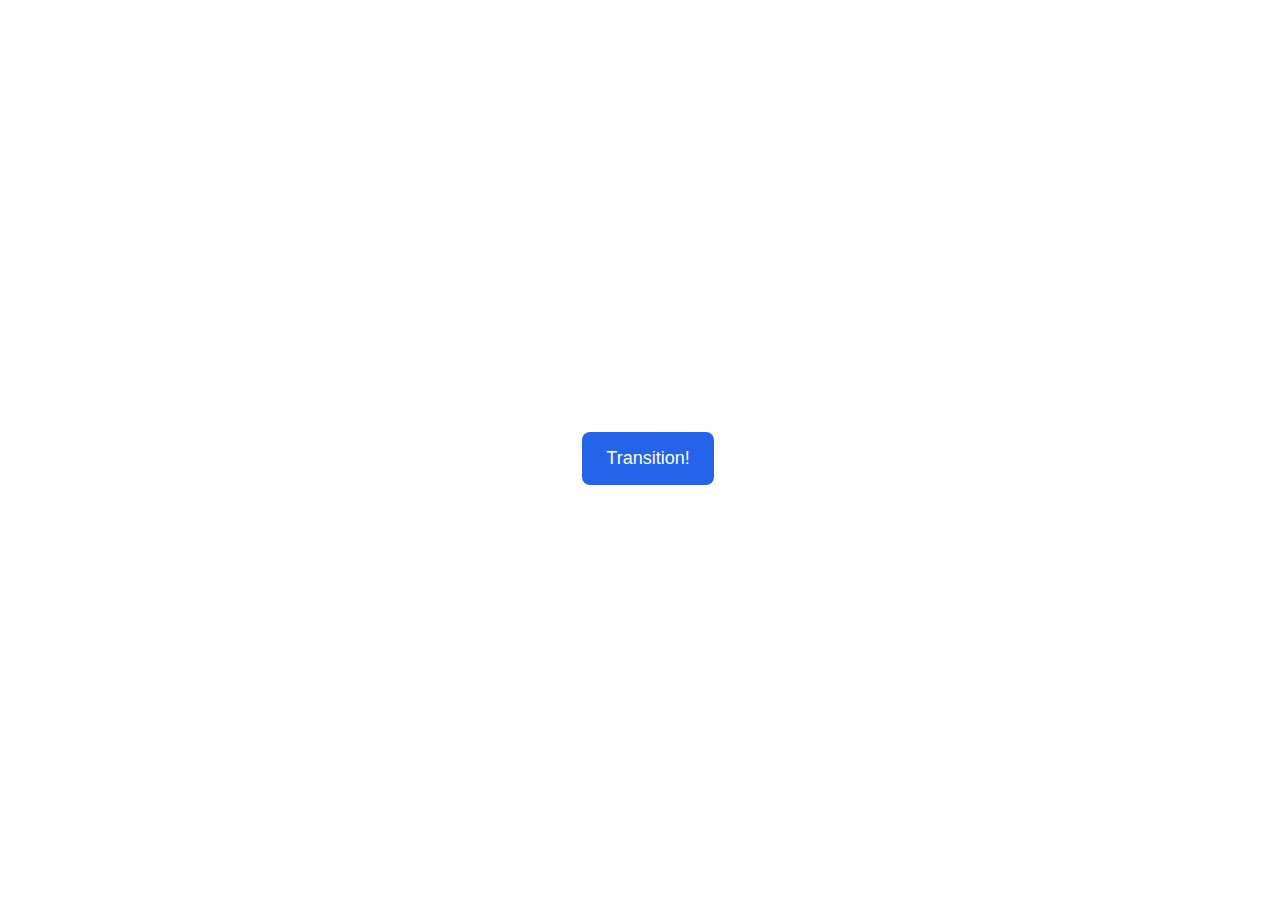
<file: css-exercises/animation/01-button-hover/index.html>
<!DOCTYPE html>
<html lang="en">
  <head>
    <meta charset="UTF-8" />
    <meta http-equiv="X-UA-Compatible" content="IE=edge" />
    <meta name="viewport" content="width=device-width, initial-scale=1.0" />
    <title>Button Hover</title>
    <link rel="stylesheet" href="style.css" />
  </head>
  <body>
    <div id="transition-container">
      <button>Transition!</button>
    </div>
  </body>
</html>
</file>
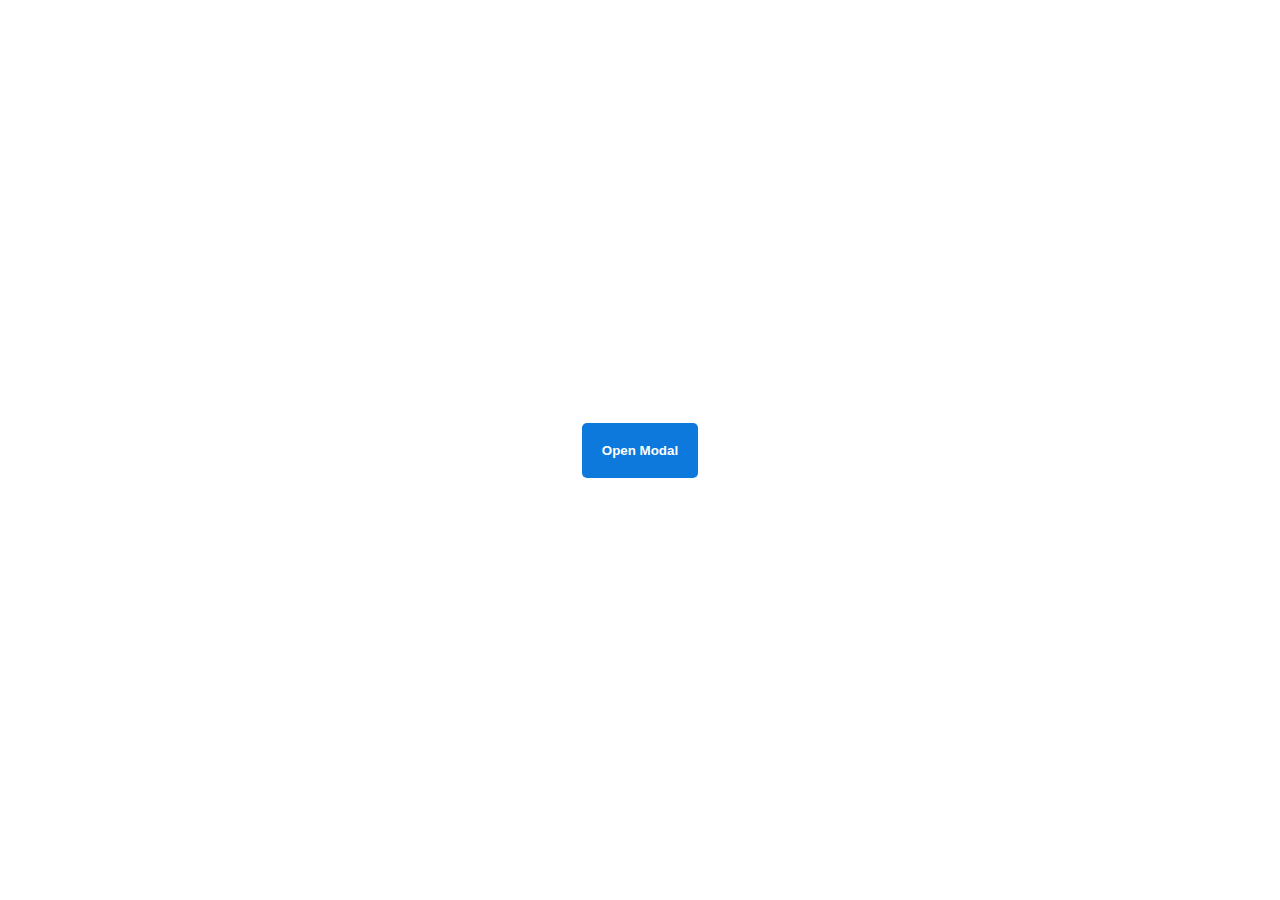
<file: css-exercises/animation/02-pop-up/index.html>
<!DOCTYPE html>
<html lang="en">
  <head>
    <meta charset="UTF-8" />
    <meta http-equiv="X-UA-Compatible" content="IE=edge" />
    <meta name="viewport" content="width=device-width, initial-scale=1.0" />
    <title>Popup</title>
    <link rel="stylesheet" href="style.css" />
  </head>
  <body>
    <div class="backdrop"></div>
    <div class="popup-modal">
      <h1>Look at me!</h1>
      <p>I'm a pop up dialog!</p>
      <button id="close-modal">Close Modal</button>
    </div>
    <div class="button-container">
      <button id="trigger-modal">Open Modal</button>
    </div>
    <script src="script.js"></script>
  </body>
</html>
</file>
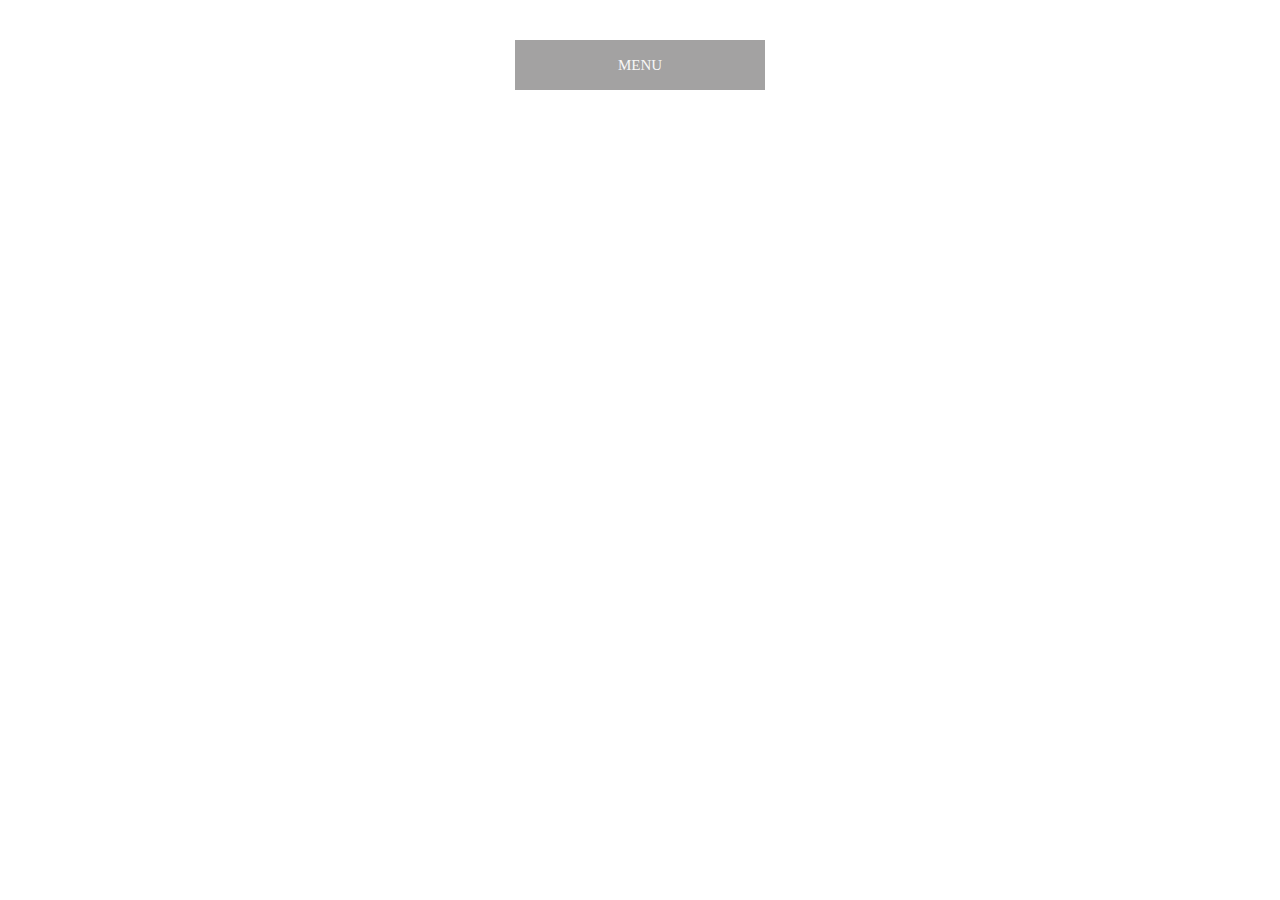
<file: css-exercises/animation/03-dropdown-menu/index.html>
<!DOCTYPE html>
<html lang="en">
  <head>
    <meta charset="UTF-8" />
    <meta http-equiv="X-UA-Compatible" content="IE=edge" />
    <meta name="viewport" content="width=device-width, initial-scale=1.0" />
    <title>Dropdown Menu</title>
    <link rel="stylesheet" href="style.css" />
  </head>
  <body>
    <div class="dropdown-container">
        <div class="menu-title">MENU</div>
        <ul class="dropdown-menu">
            <li>ITEM 1</li>
            <li>ITEM 2</li>
            <li>ITEM 3</li>
            <li>ITEM 4</li>
            <li>ITEM 5</li>
        </ul>
    </div>
    <script src="script.js"></script>
  </body>
</html>
</file>
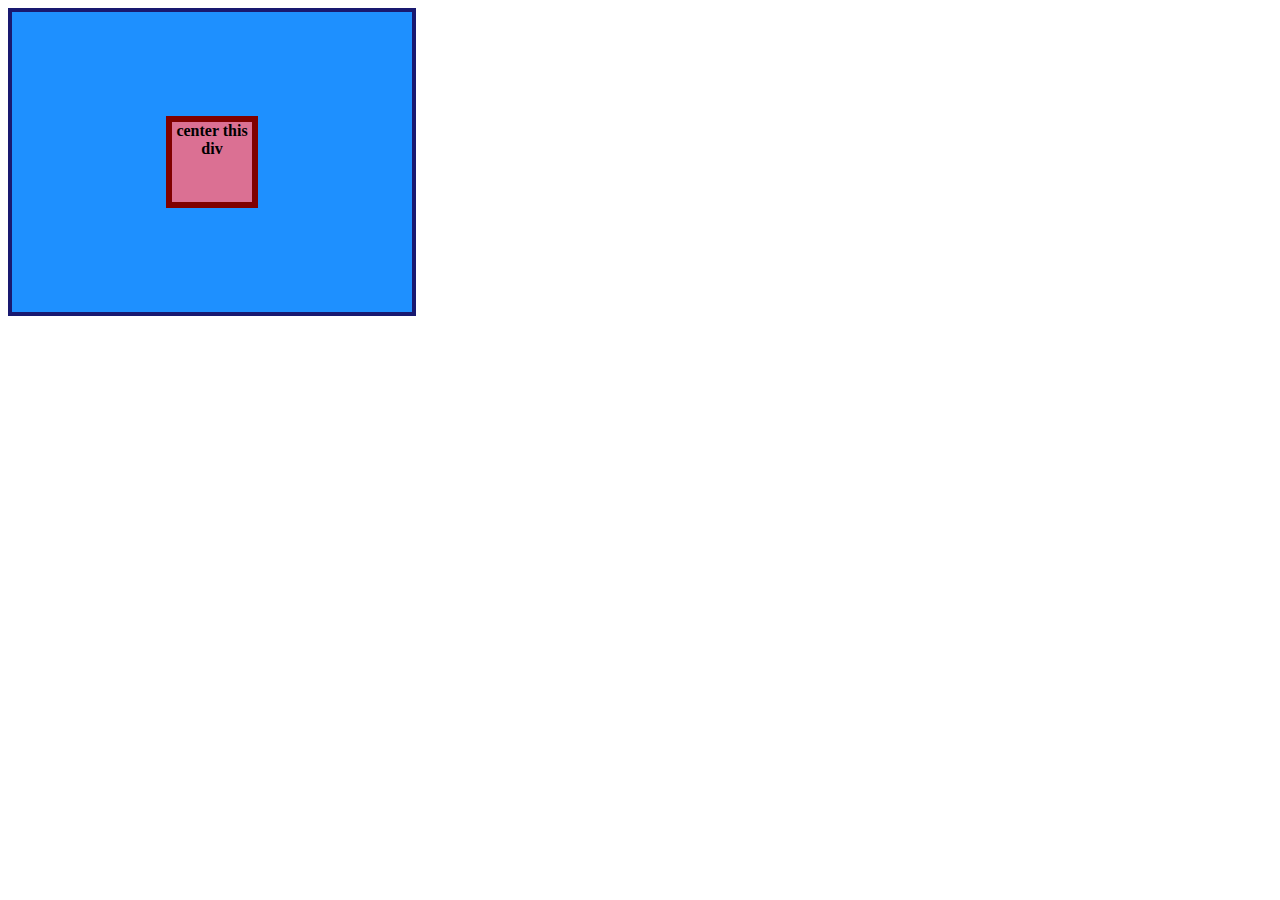
<file: css-exercises/flex/01-flex-center/index.html>
<!DOCTYPE html>
<html lang="en">
  <head>
    <meta charset="UTF-8">
    <meta http-equiv="X-UA-Compatible" content="IE=edge">
    <meta name="viewport" content="width=device-width, initial-scale=1.0">
    <title>CENTER THIS DIV</title>
    <link rel="stylesheet" href="style.css">
  </head>
  <body>
    <div class="container">
      <div class="box">center this div</div>
    </div>
  </body>
</html>
</file>
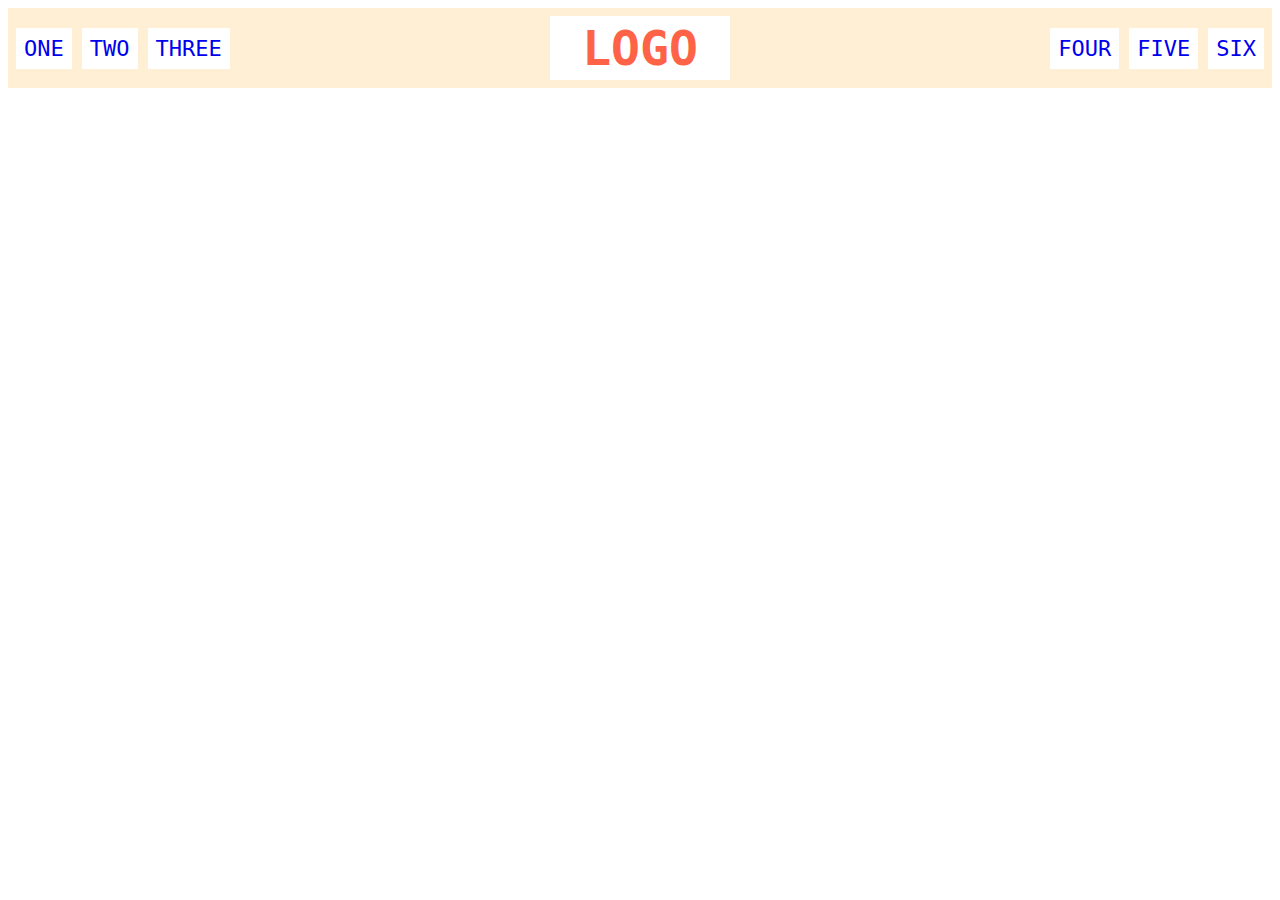
<file: css-exercises/flex/02-flex-header/index.html>
<!DOCTYPE html>
<html lang="en">
  <head>
    <meta charset="UTF-8">
    <meta http-equiv="X-UA-Compatible" content="IE=edge">
    <meta name="viewport" content="width=device-width, initial-scale=1.0">
    <title>Flex Header</title>
    <link rel="stylesheet" href="style.css">
  </head>
  <body>
    <div class="header">
      <div class="left-links">
        <ul>
          <li><a href="#">ONE</a></li>
          <li><a href="#">TWO</a></li>
          <li><a href="#">THREE</a></li>
        </ul>
      </div>
      <div class="logo">LOGO</div>
      <div class="right-links">
        <ul>
          <li><a href="#">FOUR</a></li>
          <li><a href="#">FIVE</a></li>
          <li><a href="#">SIX</a></li>
        </ul>
      </div>
    </div>
  </body>
</html>
</file>
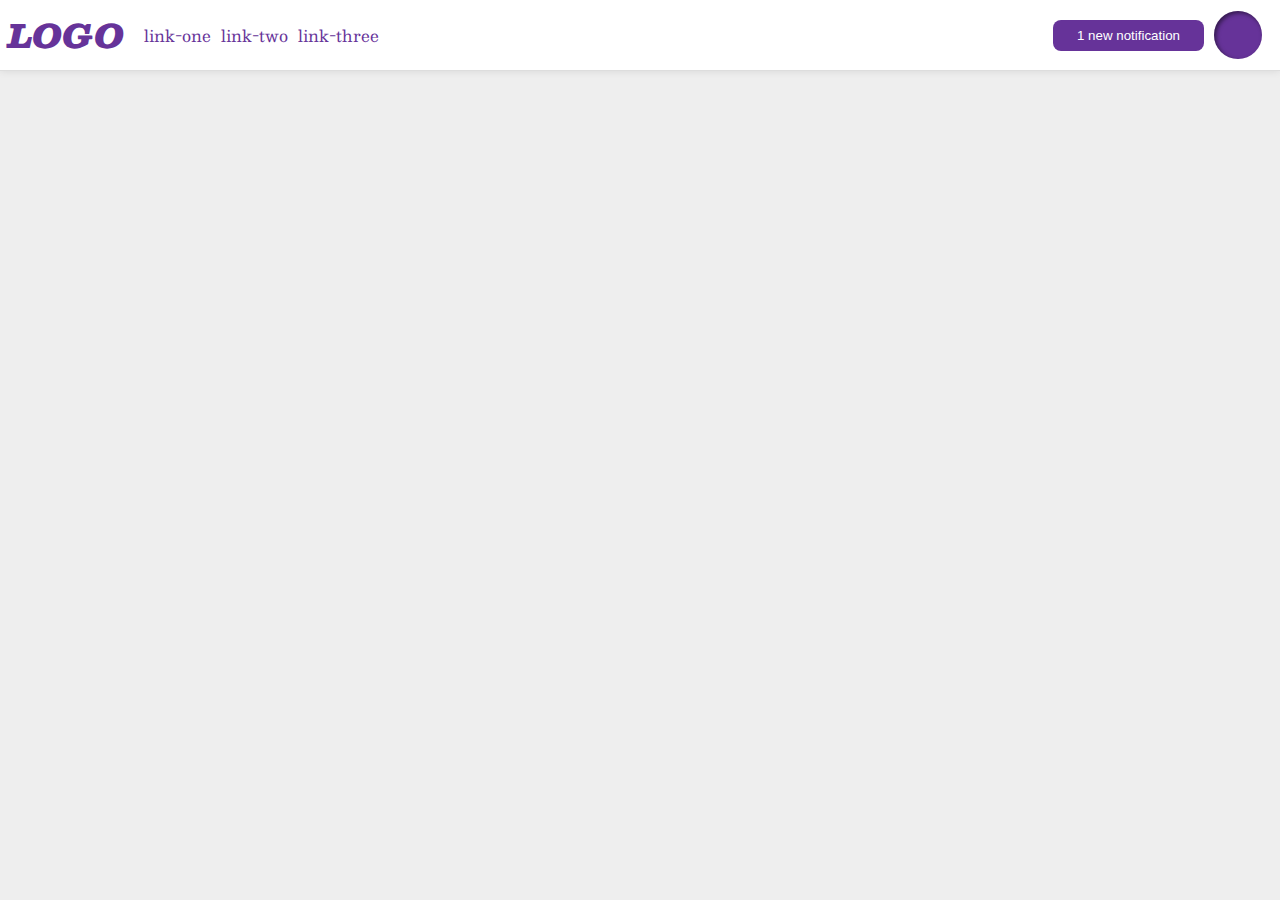
<file: css-exercises/flex/03-flex-header-2/index.html>
<!DOCTYPE html>
<html lang="en">
  <head>
    <meta charset="UTF-8">
    <meta http-equiv="X-UA-Compatible" content="IE=edge">
    <meta name="viewport" content="width=device-width, initial-scale=1.0">
    <title>Flex Header 2</title>
    <link rel="stylesheet" href="style.css">
  </head>
  <body>
    <div class="header">
      <div class="logo">
        LOGO
      </div>
      <ul class="links">
        <li><a href="https://google.com">link-one</a></li>
        <li><a href="https://google.com">link-two</a></li>
        <li><a href="https://google.com">link-three</a></li>
      </ul>
      <button class="notifications">
        1 new notification
      </button>
      <div class="profile-image"></div>
    </div>
  </body>
</html>
</file>
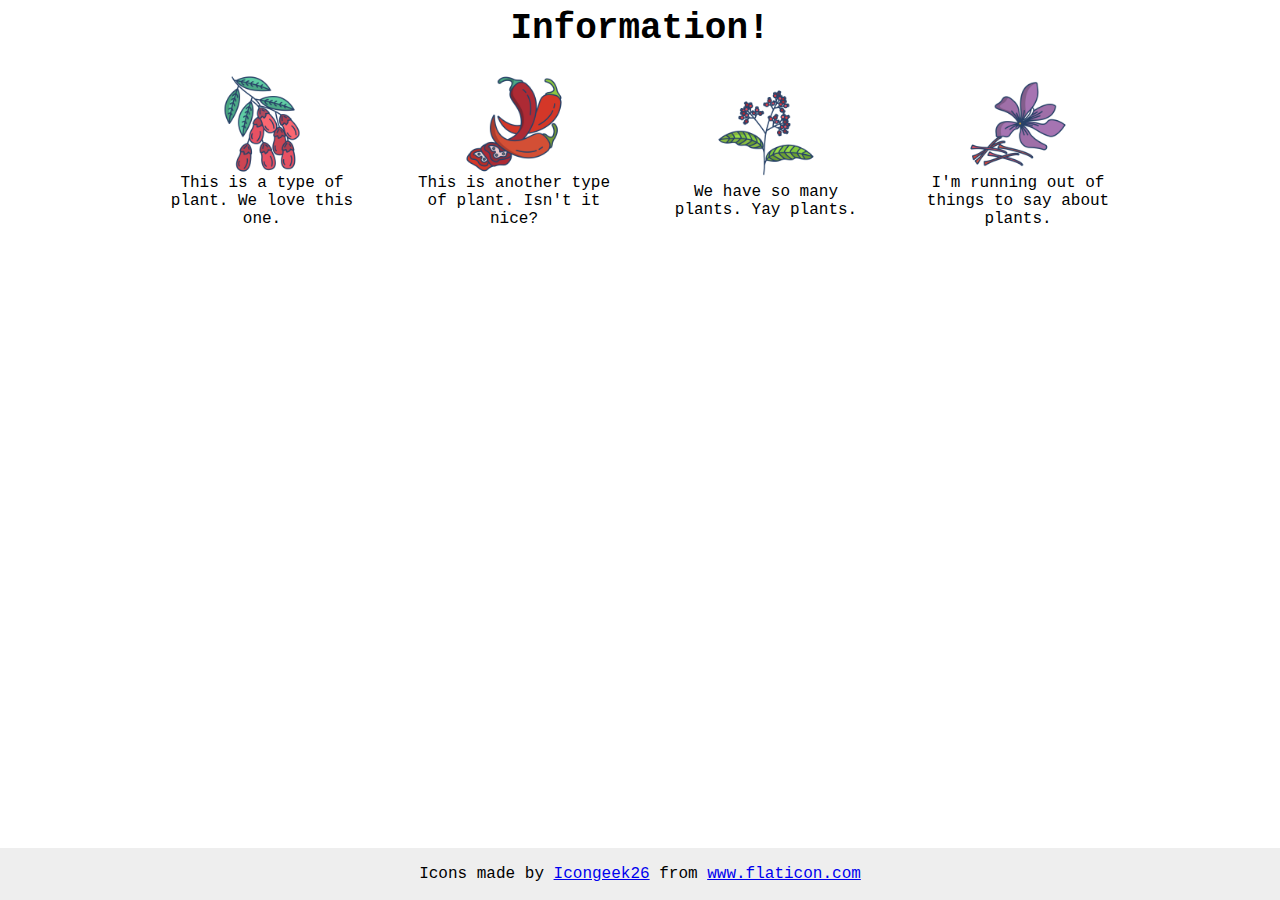
<file: css-exercises/flex/04-flex-information/index.html>
<!DOCTYPE html>
<html lang="en">
  <head>
    <meta charset="UTF-8" />
    <meta http-equiv="X-UA-Compatible" content="IE=edge" />
    <meta name="viewport" content="width=device-width, initial-scale=1.0" />
    <title>Information</title>
    <link rel="stylesheet" href="style.css" />
  </head>
  <body>
    <div class="title">Information!</div>
    <div class="container">
      <div class="tarjeta">
        <img src="./images/barberry.png" alt="barberry" />
        <div class="text">This is a type of plant. We love this one.</div>
      </div>

      <div class="tarjeta">
        <img src="./images/chilli.png" alt="chili" />
        <div class="text">This is another type of plant. Isn't it nice?</div>
      </div>
      <div class="tarjeta">
        <img src="./images/pepper.png" alt="pepper" />
        <div class="text">We have so many plants. Yay plants.</div>
      </div>
      <div class="tarjeta">
        <img src="./images/saffron.png" alt="saffron" />
        <div class="text">I'm running out of things to say about plants.</div>
      </div>
    </div>

    <!-- disregard this section, it's here to give attribution to the creator of these icons -->
    <div class="footer">
      <div>
        Icons made by
        <a href="https://www.flaticon.com/authors/icongeek26" title="Icongeek26"
          >Icongeek26</a
        >
        from
        <a href="https://www.flaticon.com/" title="Flaticon"
          >www.flaticon.com</a
        >
      </div>
    </div>
  </body>
</html>
</file>
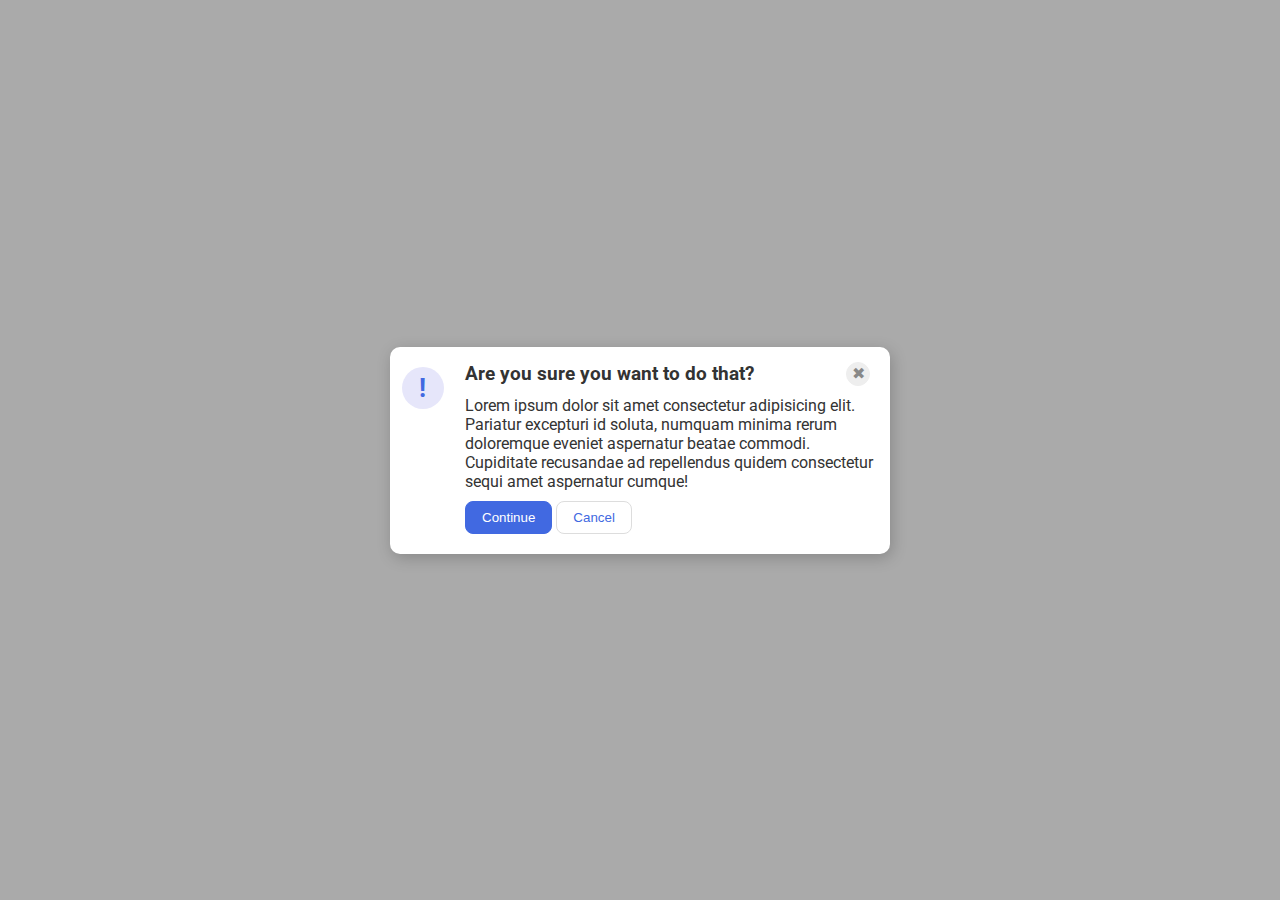
<file: css-exercises/flex/05-flex-modal/index.html>
<!DOCTYPE html>
<html lang="en">
  <head>
    <meta charset="UTF-8" />
    <meta http-equiv="X-UA-Compatible" content="IE=edge" />
    <meta name="viewport" content="width=device-width, initial-scale=1.0" />
    <link rel="stylesheet" href="style.css" />
    <title>Modal</title>
  </head>
  <body>
    <div class="modal">
      <div class="icon">!</div>

      <div class="lado">
        <div class="estilo">
          <div class="header">Are you sure you want to do that?</div>
          <button class="close-button">✖</button>
        </div>

        <div class="text">
          Lorem ipsum dolor sit amet consectetur adipisicing elit. Pariatur
          excepturi id soluta, numquam minima rerum doloremque eveniet
          aspernatur beatae commodi. Cupiditate recusandae ad repellendus quidem
          consectetur sequi amet aspernatur cumque!
        </div>
        <button class="continue">Continue</button>
        <button class="cancel">Cancel</button>
      </div>
    </div>
  </body>
</html>
</file>
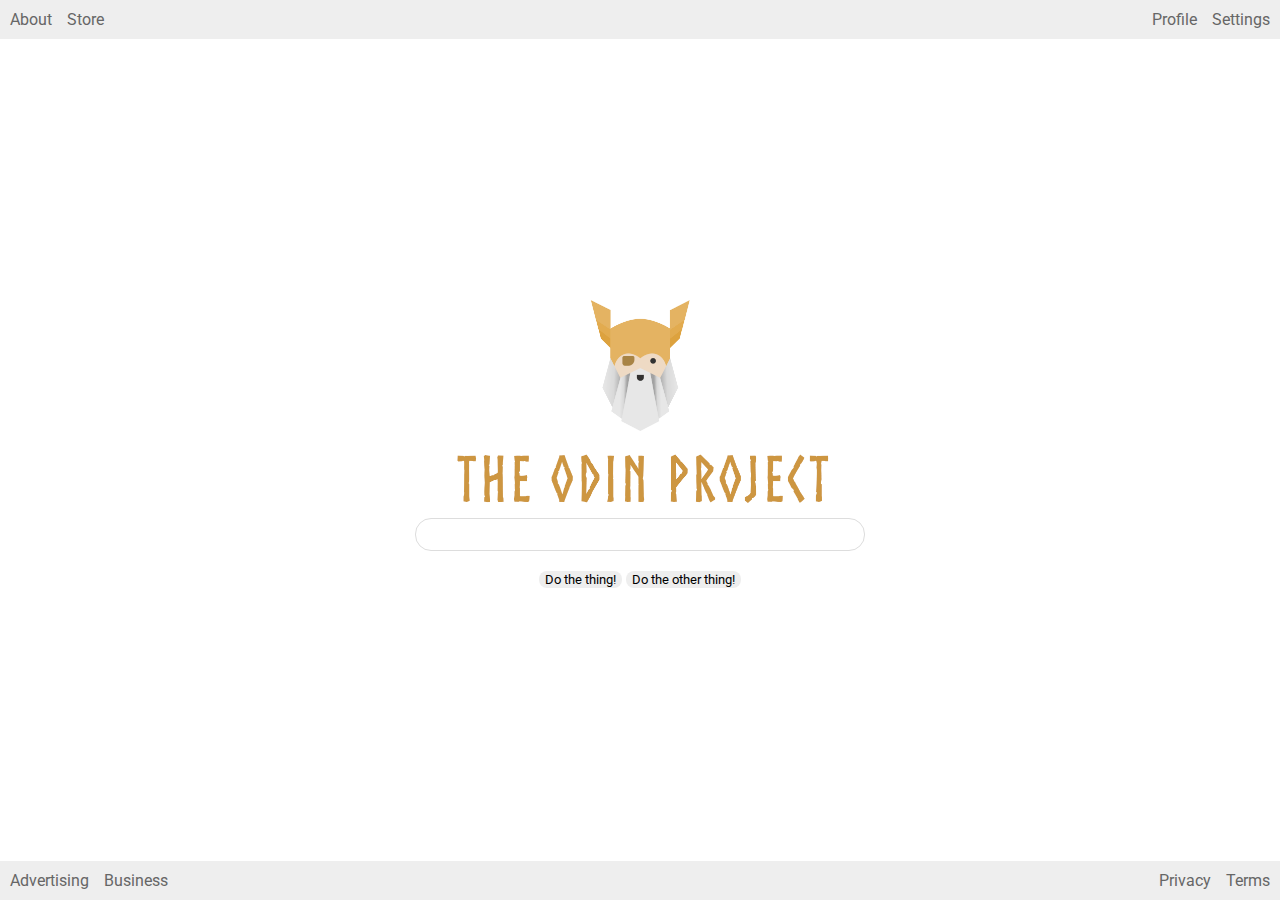
<file: css-exercises/flex/06-flex-layout/index.html>
<!DOCTYPE html>
<html lang="en">
  <head>
    <meta charset="UTF-8" />
    <meta http-equiv="X-UA-Compatible" content="IE=edge" />
    <meta name="viewport" content="width=device-width, initial-scale=1.0" />
    <title>LAYOUT</title>
    <link rel="stylesheet" href="./style.css" />
  </head>
  <body>
    <div class="container">
      <div class="header">
      <ul class="left-links">
        <li><a href="#">About</a></li>
        <li><a href="#">Store</a></li>
      </ul>
      <ul class="right-links">
        <li><a href="#">Profile</a></li>
        <li><a href="#">Settings</a></li>
      </ul>
    </div>
   
    <div class="content">
      <img
        src="./logo.png"
        alt="Project logo. Represents odin with the project name."
      />
      <div class="input">
        <input type="text" />
      </div>
      <div class="buttons">
        <button>Do the thing!</button>
        <button>Do the other thing!</button>
      </div>
    </div>
    <div class="footer">
      <ul class="left-links">
        <li><a href="#">Advertising</a></li>
        <li><a href="#">Business</a></li>
      </ul>
      <ul class="right-links">
        <li><a href="#">Privacy</a></li>
        <li><a href="#">Terms</a></li>
      </ul>
    </div>
    </div>
    
  </body>
</html>
</file>
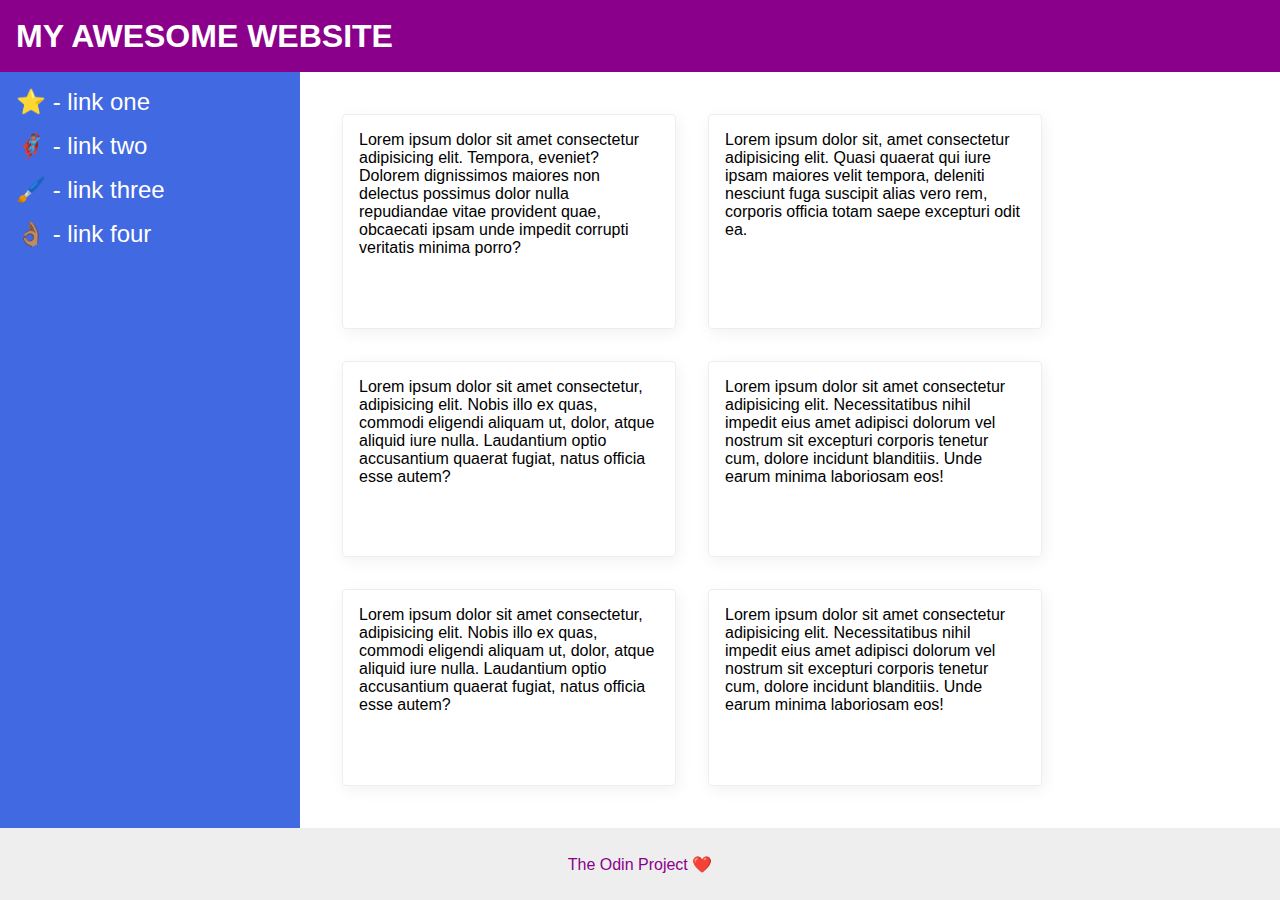
<file: css-exercises/flex/07-flex-layout-2/index.html>
<!DOCTYPE html>
<html lang="en">
  <head>
    <meta charset="UTF-8">
    <meta http-equiv="X-UA-Compatible" content="IE=edge">
    <meta name="viewport" content="width=device-width, initial-scale=1.0">
    <title>The Holy Grail</title>
    <link rel="stylesheet" href="style.css">
  </head>
  <body>
    <div class="container">
      <div class="header">
        MY AWESOME WEBSITE
      </div>
       <div class="sidebar-conte">
        <div class="sidebar">
          <ul>
            <li><a href="#">⭐ - link one</a></li>
            <li><a href="#">🦸🏽‍♂️ - link two</a></li>
            <li><a href="#">🖌️ - link three</a></li>
            <li><a href="#">👌🏽 - link four</a></li>
          </ul>
        </div>
       <div class="container-card">
          <div class="card">Lorem ipsum dolor sit amet consectetur adipisicing elit. Tempora, eveniet? Dolorem dignissimos maiores non delectus possimus dolor nulla repudiandae vitae provident quae, obcaecati ipsam unde impedit corrupti veritatis minima porro?</div>
        <div class="card">Lorem ipsum dolor sit, amet consectetur adipisicing elit. Quasi quaerat qui iure ipsam maiores velit tempora, deleniti nesciunt fuga suscipit alias vero rem, corporis officia totam saepe excepturi odit ea.</div>
        <div class="card">Lorem ipsum dolor sit amet consectetur, adipisicing elit. Nobis illo ex quas, commodi eligendi aliquam ut, dolor, atque aliquid iure nulla. Laudantium optio accusantium quaerat fugiat, natus officia esse autem?</div>
        <div class="card">Lorem ipsum dolor sit amet consectetur adipisicing elit. Necessitatibus nihil impedit eius amet adipisci dolorum vel nostrum sit excepturi corporis tenetur cum, dolore incidunt blanditiis. Unde earum minima laboriosam eos!</div>
        <div class="card">Lorem ipsum dolor sit amet consectetur, adipisicing elit. Nobis illo ex quas, commodi eligendi aliquam ut, dolor, atque aliquid iure nulla. Laudantium optio accusantium quaerat fugiat, natus officia esse autem?</div>
        <div class="card">Lorem ipsum dolor sit amet consectetur adipisicing elit. Necessitatibus nihil impedit eius amet adipisci dolorum vel nostrum sit excepturi corporis tenetur cum, dolore incidunt blanditiis. Unde earum minima laboriosam eos!</div>
       </div>
       </div>

      <div class="footer">
        The Odin Project ❤️
      </div>
    </div>
  
  </body>
</html>
</file>
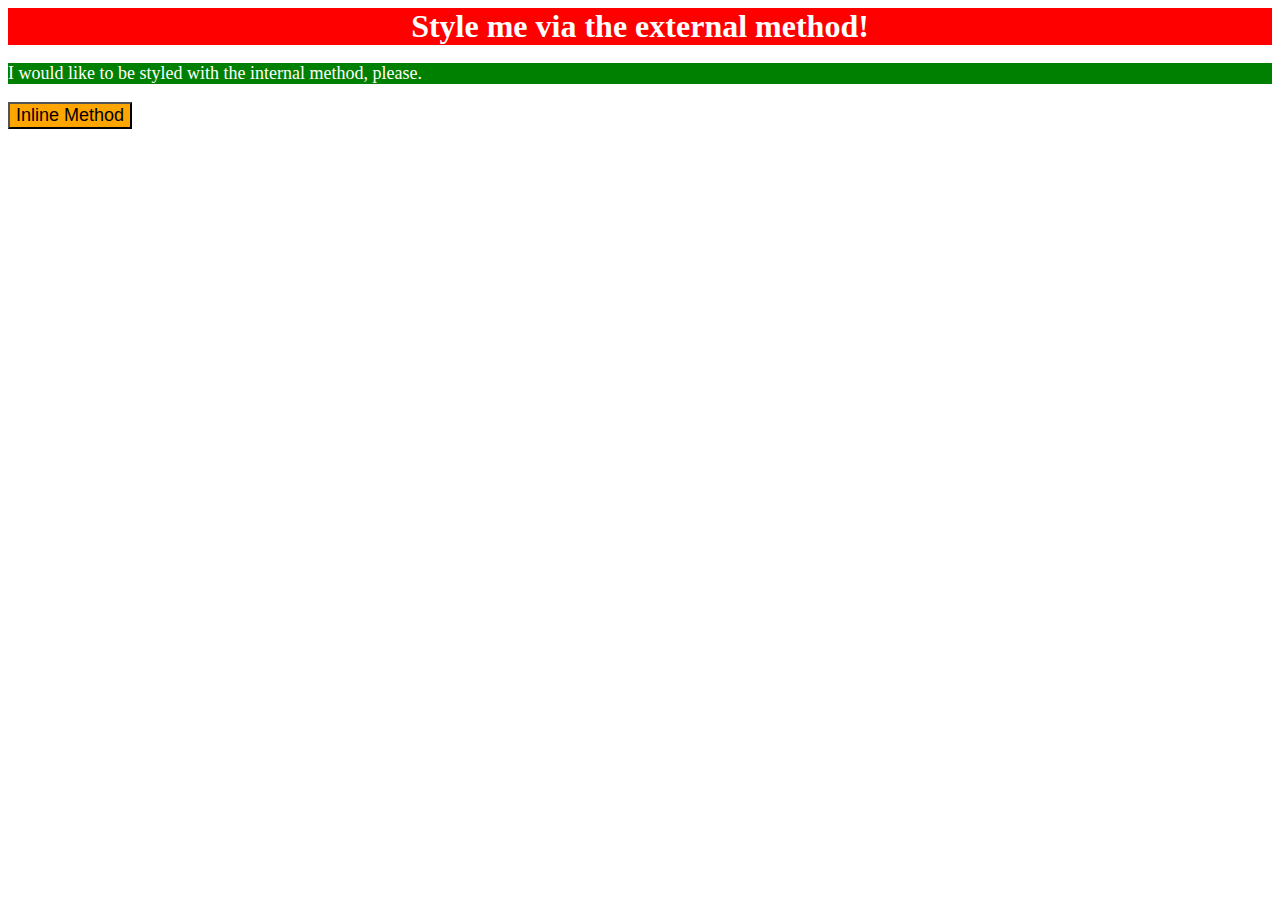
<file: css-exercises/foundations/01-css-methods/index.html>
<!DOCTYPE html>
<html lang="en">
  <head>
    <meta charset="UTF-8">
    <meta http-equiv="X-UA-Compatible" content="IE=edge">
    <meta name="viewport" content="width=device-width, initial-scale=1.0">
    <title>Methods for Adding CSS</title>
    <link rel="stylesheet" href="styles.css">
    <style>
      p {
        background-color: green;
        color: white;
        font-size: 18px;
      }
    </style>
  </head>
  <body>
    <div>Style me via the external method!</div>
    <p>I would like to be styled with the internal method, please.</p>
    <button style="background-color: orange; font-size: 18px;">Inline Method</button>
  </body>
</html>
</file>
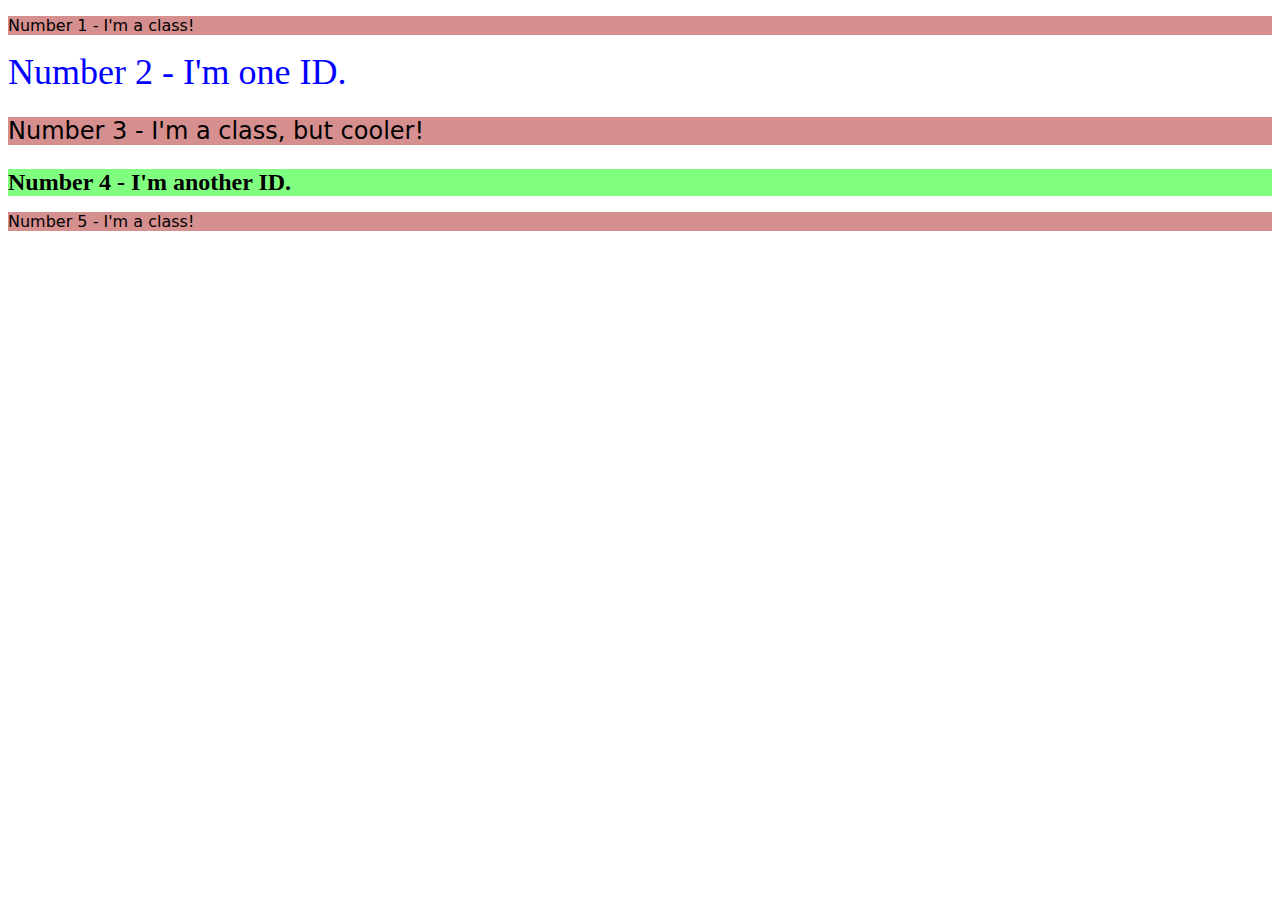
<file: css-exercises/foundations/02-class-id-selectors/index.html>
<!DOCTYPE html>
<html lang="en">
  <head>
    <meta charset="UTF-8">
    <meta http-equiv="X-UA-Compatible" content="IE=edge">
    <meta name="viewport" content="width=device-width, initial-scale=1.0">
    <title>Class and ID Selectors</title>
    <link rel="stylesheet" href="style.css">
  </head>
  <body>
    <p id="impar">Number 1 - I'm a class!</p>
    <div id="second">Number 2 - I'm one ID.</div>
    <p id="impar" class="thir">Number 3 - I'm a class, but cooler!</p>
    <div id="four">Number 4 - I'm another ID.</div>
    <p id="impar">Number 5 - I'm a class!</p>
  </body>
</html>
</file>
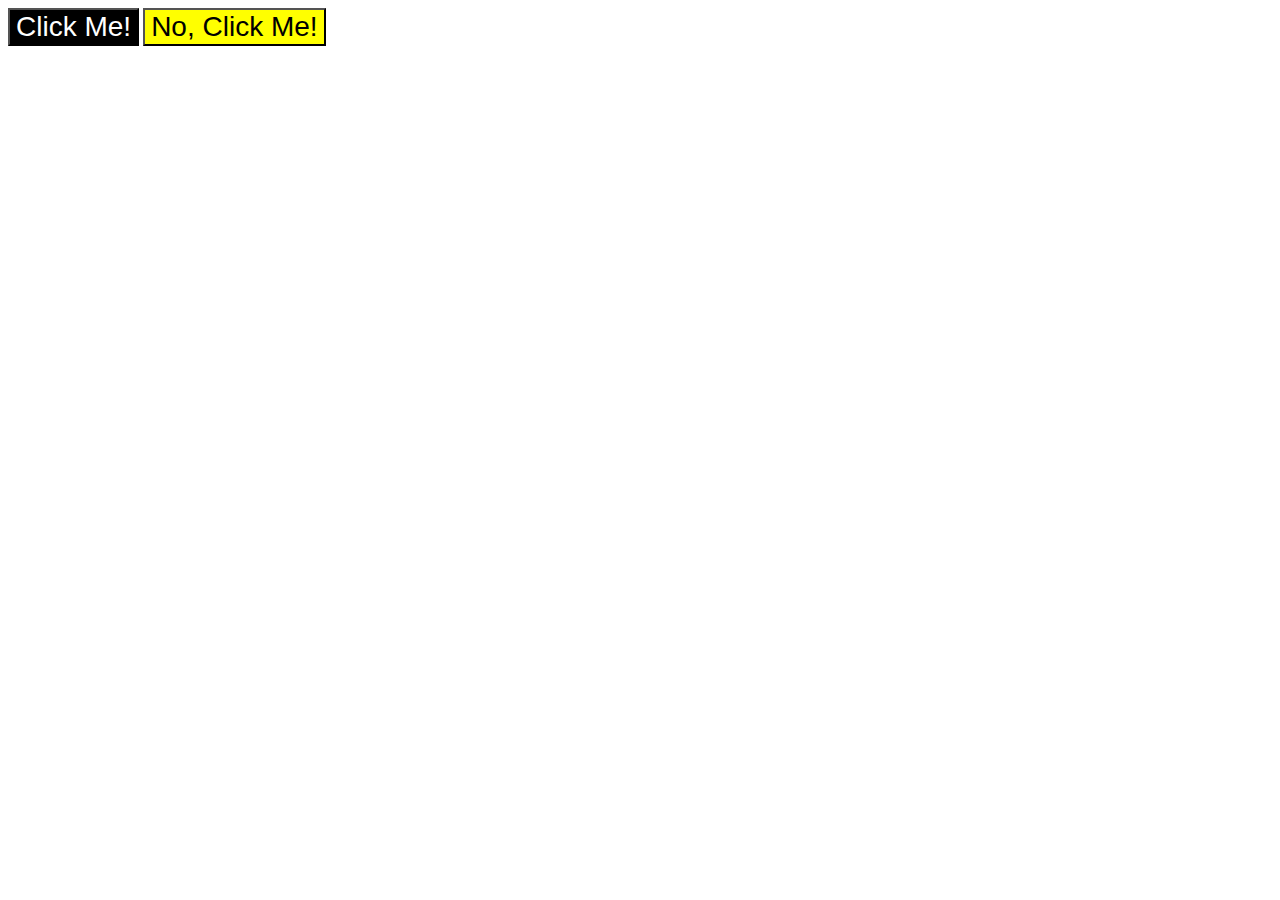
<file: css-exercises/foundations/03-grouping-selectors/index.html>
<!DOCTYPE html>
<html lang="en">
  <head>
    <meta charset="UTF-8">
    <meta http-equiv="X-UA-Compatible" content="IE=edge">
    <meta name="viewport" content="width=device-width, initial-scale=1.0">
    <title>Grouping Selectors</title>
    <link rel="stylesheet" href="style.css">
  </head>
  <body>
    <button class="first ambos">Click Me!</button>
    <button class="second">No, Click Me!</button>
  </body>
</html>
</file>
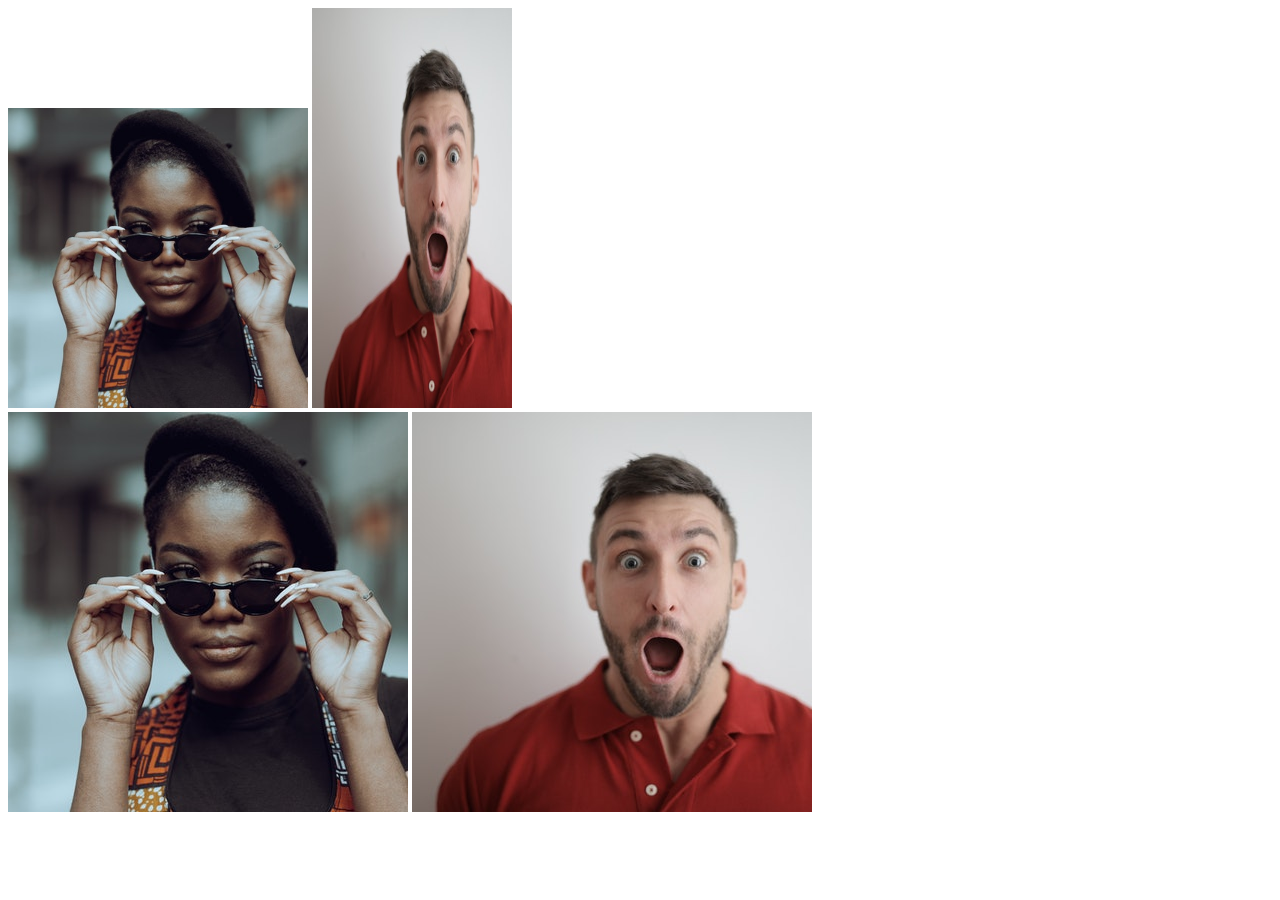
<file: css-exercises/foundations/04-chaining-selectors/index.html>
<!DOCTYPE html>
<html lang="en">
  <head>
    <meta charset="UTF-8">
    <meta http-equiv="X-UA-Compatible" content="IE=edge">
    <meta name="viewport" content="width=device-width, initial-scale=1.0">
    <title>Chaining Selectors</title>
    <link rel="stylesheet" href="style.css">
  </head>
  <body>
    <!-- Check image source path. Review Foundations lesson - Links and Images -->
    <!-- Use the classes BELOW this line -->
    <div>
      <img class="avatar proportioned" src="./images/pexels-katho-mutodo-8434791.jpg" alt="Woman with glasses">
      <img class="avatar distorted" src="./images/pexels-andrea-piacquadio-3777931.jpg" alt="Man with surprised expression">
    </div>
    <!-- Use the classes ABOVE this line -->
    <div>
      <img class="original proportioned" src="./images/pexels-katho-mutodo-8434791.jpg" alt="Woman with glasses">
      <img class="original distorted" src="./images/pexels-andrea-piacquadio-3777931.jpg" alt="Man with surprised expression">
    </div>
  </body>
</html>
</file>
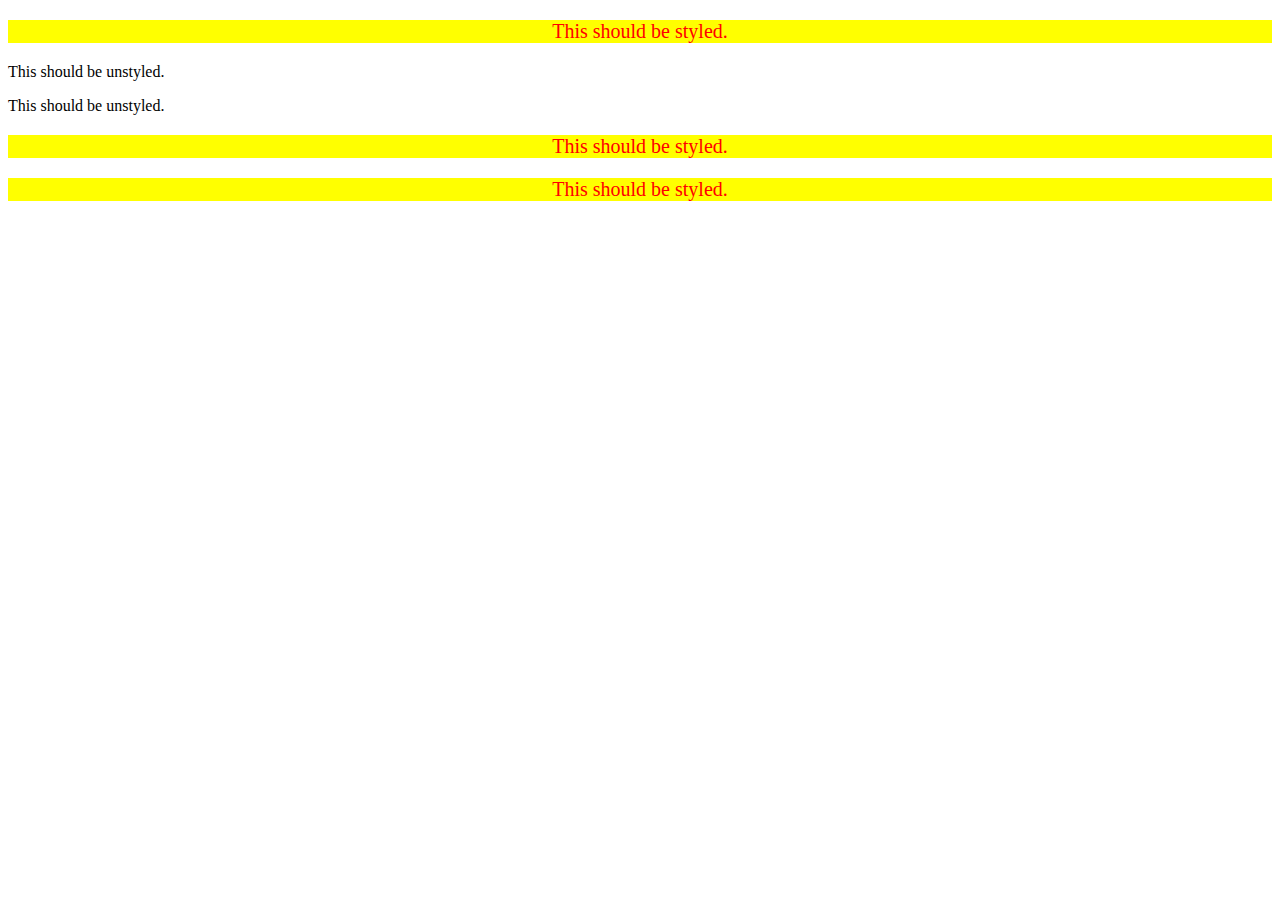
<file: css-exercises/foundations/05-descendant-combinator/index.html>
<!DOCTYPE html>
<html lang="en">
  <head>
    <meta charset="UTF-8">
    <meta http-equiv="X-UA-Compatible" content="IE=edge">
    <meta name="viewport" content="width=device-width, initial-scale=1.0">
    <title>Descendant Combinator</title>
    <link rel="stylesheet" href="style.css">
  </head>
  <body>
    <div class="container">
      <p class="text">This should be styled.</p>
    </div>
    <p class="text">This should be unstyled.</p>
    <p class="text">This should be unstyled.</p>
    <div class="container">
      <p class="text">This should be styled.</p>
      <p class="text">This should be styled.</p>
    </div>
  </body>
</html>
</file>
<file: css-exercises/animation/01-button-hover/style.css>
#transition-container {
  width: 100vw;
  height: 100vh;
  display: flex;
  flex-direction: column;
  justify-content: center;
  align-items: center;
  font-family: Arial, sans-serif;
}

button {
  border-radius: 8px;
  border: none;
  background-color: #2563eb;
  color: white;
  font-size: 18px;
  padding: 16px 24px;
  text-align: center;
}
</file>
<file: css-exercises/animation/02-pop-up/style.css>
* {
  padding: 0;
  margin: 0;
}

body {
  overflow: hidden;
}

.button-container {
  width: 100vw;
  height: 100vh;
  background-color: #ffffff;
  opacity: 100%;
  display: flex;
  align-items: center;
  justify-content: center;
}

button {
  padding: 20px;
  color: #ffffff;
  background-color: #0e79dd;
  border: none;
  border-radius: 5px;
  font-weight: 600;
}

.popup-modal {
  padding: 32px 64px;
  background-color: white;
  border: 1px solid black;
  border-radius: 10px;
  position: fixed;
  top: 50%;
  left: 50%;
  transform-origin: center;
  transform: translate(-50%, -50%);
  pointer-events: none;
  opacity: 0%;
  text-align: center;
}

.popup-modal p {
  margin-bottom: 24px;
}

.backdrop {
  pointer-events: none;
  position: fixed;
  inset: 0;
  background: #000;
  opacity: 0%;
}

.popup-modal.show {
  opacity: 100%;
  pointer-events: all;
}

.backdrop.show {
  opacity: 30%;
}
</file>
<file: css-exercises/animation/03-dropdown-menu/style.css>
.dropdown-container {
  max-width: 250px;
  margin: 40px auto;
  text-align: center;
  line-height: 50px;
  font-size: 15px;
  color: rgb(247, 247, 247);
  cursor: pointer;
}

.menu-title {
  background-color: rgb(163, 162, 162);
}

.dropdown-menu {
  list-style: none;
  padding: 0;
  margin: 0;
  background-color: rgb(99, 97, 97);

  display: none;
}

ul.dropdown-menu li:hover {
  background: rgb(47, 46, 46);
}

.visible {
  display: block;
}
</file>
<file: css-exercises/flex/01-flex-center/style.css>
.container {
  background: dodgerblue;
  border: 4px solid midnightblue;
  width: 400px;
  height: 300px; 
  display: flex;
  justify-content: center;
  align-items: center;
}

.box {
  background: palevioletred;
  font-weight: bold;
  text-align: center;
  border: 6px solid maroon;
  width: 80px;
  height: 80px;
 
}
</file>
<file: css-exercises/flex/02-flex-header/style.css>
.header  {
  font-family: monospace;
  background: papayawhip;
  display: flex;
  justify-content: space-between;
  align-items: center;
  padding: 8px;
}

.logo {
  font-size: 48px;
  font-weight: 900;
  color: tomato;
  background: white;
  padding: 4px 32px;

 
}

ul {
  /* this removes the dots on the list items*/
  list-style-type: none;
  display: flex;
  gap: 10px;
  padding: 0;
  margin: 0;
  
}

a {
  font-size: 22px;
  background: white;
  padding: 8px;
  /* this removes the line under the links */
  text-decoration: none;
  
}
</file>
<file: css-exercises/flex/03-flex-header-2/style.css>
/* this is some magical font-importing.  
you'll learn about it later. */
@import url('https://fonts.googleapis.com/css2?family=Besley:ital,wght@0,400;1,900&display=swap');

body {
  margin: 0;
  background: #eee;
  font-family: Besley, serif;
}

.header {
  background: white;
  border-bottom: 1px solid #ddd;
  box-shadow: 0 0 8px rgba(0,0,0,.1);
  display: flex;
  justify-content: space-between;
  align-items: center;
  padding: 8px;
}
.links {
  display: flex;
  gap: 10px;
  flex-grow: 1;
}
 ul {
  padding: 0;
  margin: 0;
  margin-left: 20px;
}
.profile-image {
  background: rebeccapurple;
  box-shadow: inset 2px 2px 4px rgba(0,0,0,.5);
  border-radius: 50%;
  width: 48px;
  height: 48px;
  margin: 0 10px;
   flex-shrink: 0;
}

.logo {
  color: rebeccapurple;
  font-size: 32px;
  font-weight: 900;
  font-style: italic;
}

button {
  border: none;
  border-radius: 8px;
  background: rebeccapurple;
  color: white;
  padding: 8px 24px;


}

a {
  /* this removes the line under our links */
  text-decoration: none;
  color: rebeccapurple;
}

ul {
  list-style-type: none;
}
</file>
<file: css-exercises/flex/04-flex-information/style.css>
body {
  font-family: 'Courier New', Courier, monospace;
 text-align: center;
}

img {
  width: 100px;
  height: 100px;
  

}


.title {
  font-size: 36px;
  font-weight: 900;
  margin-bottom: 25px;
}
.container {
 display: flex;
 align-items: center;
 justify-content: center;
 width: 100%;
 gap: 52px;

}


.tarjeta {
  max-width: 200px;
  min-width: 0;
}

.tarjeta, img{
  display: flex;
  justify-content: center;
  align-items: center;
  flex-direction: column;
 
}

/* do not edit this footer */
.footer {
  position: fixed;
  bottom: 0;
  left: 0;
  right: 0;
  height: 52px;
  display: flex;
  align-items: center;
  justify-content: center;
  background: #eee;
}
</file>
<file: css-exercises/flex/05-flex-modal/style.css>
@import url("https://fonts.googleapis.com/css2?family=Roboto:wght@400;700&display=swap");

html,
body {
  height: 100%;
}

body {
  font-family: Roboto, sans-serif;
  margin: 0;
  background: #aaa;
  color: #333;
  /* I'll give you this one for free lol */
  display: flex;
  align-items: center;
  justify-content: center;
}

.modal {
  background: white;
  max-width: 100%;
  width: 500px;
  border-radius: 10px;
  box-shadow: 2px 4px 16px rgba(0, 0, 0, 0.2);
  display: flex;
  justify-content: space-between;
}
.header {
  font-weight: bold;
  font-size: larger;

}
.lado {
  width: 415px;
  padding: 10px;
}
.estilo {
  display: flex;
  justify-content: space-between;
  align-items: center;

  padding-bottom: 10px;
  padding-top: 5px;
  padding-right: 10px;
}

.icon {
  color: royalblue;
  font-size: 26px;
  font-weight: 700;
  background: lavender;
  width: 42px;
  height: 42px;
  border-radius: 50%;
  display: flex;
  align-items: center;
  justify-content: center;
  margin: 20px auto;
  flex-shrink: 0;
}

.close-button {
  background: #eee;
  border-radius: 50%;
  color: #888;
  font-weight: 400;
  font-size: 16px;
  height: 24px;
  width: 24px;
  display: flex;
  align-items: center;
  justify-content: center;
  border: 1px solid #eee;
  padding: 0;
}

button {
  cursor: pointer;
  padding: 8px 16px;
  border-radius: 8px;
}

button.continue {
  background: royalblue;
  border: 1px solid royalblue;
  color: white;
  margin: 10px 0;
}

button.cancel {
  background: white;
  border: 1px solid #ddd;
  color: royalblue;
}
</file>
<file: css-exercises/flex/06-flex-layout/style.css>
@import url('https://fonts.googleapis.com/css2?family=Roboto:wght@400;700&display=swap');

body {

  margin: 0;
  overflow: hidden;
  font-family: Roboto, sans-serif;

}

img {
  width: 600px;
}

button {
  font-family: Roboto, sans-serif;
  border: none;
  border-radius: 8px;
  background: #eee;
  margin: 20px 0;
}

input {
  border: 1px solid #ddd;
  border-radius: 16px;
  padding: 8px 24px;
  width: 400px;
}

ul, a{
  list-style-type: none;
  text-decoration: none;
  color: #666;  
  padding: 0;
  margin: 0;
}
.container{
display: flex;
flex-direction: column;
height: 100vh;
}
.header {
  display: flex;
  flex-direction: row;
  justify-content: space-between;
  align-items: center;
 background-color: #eee;
  padding: 10px;
  
}
.left-links,.right-links{
  display: flex;
  gap: 15px;

}

.content {
  display: flex;
  flex-direction: column;
  align-items: center;
  justify-content: center;
 flex: 1;
}
.footer{
  display: flex;
  justify-content: space-between;
  align-items: end;
  padding: 10px;
  background-color: #eee;

}
</file>
<file: css-exercises/flex/07-flex-layout-2/style.css>
body {
  font-family: -apple-system, BlinkMacSystemFont, "Segoe UI", Roboto, Oxygen,
    Ubuntu, Cantarell, "Open Sans", "Helvetica Neue", sans-serif;
  margin: 0;
  min-height: 100vh;
}

.header {
  height: 72px;
  background: darkmagenta;
  color: white;
}

.footer {
  height: 72px;
  background: #eee;
  color: darkmagenta;
}

.sidebar {
  width: 300px;
  background: royalblue;
  box-sizing: border-box;
}

.card {
  border: 1px solid #eee;
  box-shadow: 2px 4px 16px rgba(0, 0, 0, 0.06);
  border-radius: 4px;
}
ul {
  list-style-type: none;
  margin: 0;
  padding: 0;
}

li {
  margin-bottom: 16px;
}

a {
  color: white;
  text-decoration: none;
  font-size: 24px;
}
.container {
  display: flex;
  flex-direction: column;
  height: 100vh;
}
.header {
  font-size: 32px;
  font-weight: 900;
  display: flex;
  align-items: center;
  padding: 0 16px;
  flex-shrink: 0;
}
.sidebar-conte {
  flex: 1;
  display: flex;
}
.sidebar {
  width: 300px;
  flex-shrink: 0;
  display: flex;
  font-size: 24px;
  padding: 16px;
}
.container-card {
  flex: 2;
  display: flex;
  flex-wrap: wrap;
  padding: 42px;
  gap: 32px;
}
.card {
  max-width: 100%;
  max-height: 100%;
  width: 300px;
  padding: 16px;
}

.footer {
  display: flex;
  align-items: center;
  justify-content: center;
  flex-shrink: 0;
}
</file>
<file: css-exercises/foundations/01-css-methods/styles.css>
div  {
    background-color: #ff0000;
    color: #fff;
    font-size: 32px;
    text-align: center;
    font-weight: bold;
}
</file>
<file: css-exercises/foundations/02-class-id-selectors/style.css>
#impar {
    background-color: lightcoral;
    font-family: Verdana, "DejaVu Sas", sans-serif,;
}
#second {
    color: blue;
    font-size: 36px;
}
.thir {
    font-size: 24px;
   
}
#four {
    background-color: lightgreen;
    font-size: 24px;
    font-weight: bold;
}


#impar {
    background-color: hsl(0, 47%, 70%); 
    font-family: Verdana, "DejaVu Sans", sans-serif;
}

#second {
    color: blue;
    font-size: 36px;
}

.thir {
    font-size: 24px;
}

#four {
    background-color: hsl(120, 100%, 75%);
    font-size: 24px;
    font-weight: bold;
}
</file>
<file: css-exercises/foundations/03-grouping-selectors/style.css>
.first {
    background-color: black;
    color: white;
}
.second {
    background-color: yellow;
}
.first , .second{
    font-size: 28px;
    font-family: Helvetica, "Times New Roman", sans-serif;
}
</file>
<file: css-exercises/foundations/04-chaining-selectors/style.css>
/* Add CSS Styling */
.avatar.proportioned{
    width: 300px;
    height: auto;
}

.avatar.distorted {
    width: 200px;
    height: 400px;
}
</file>
<file: css-exercises/foundations/05-descendant-combinator/style.css>
.container p{
    background-color: yellow;
    color: red;
    font-size: 20px;
    text-align: center;
}
</file>
